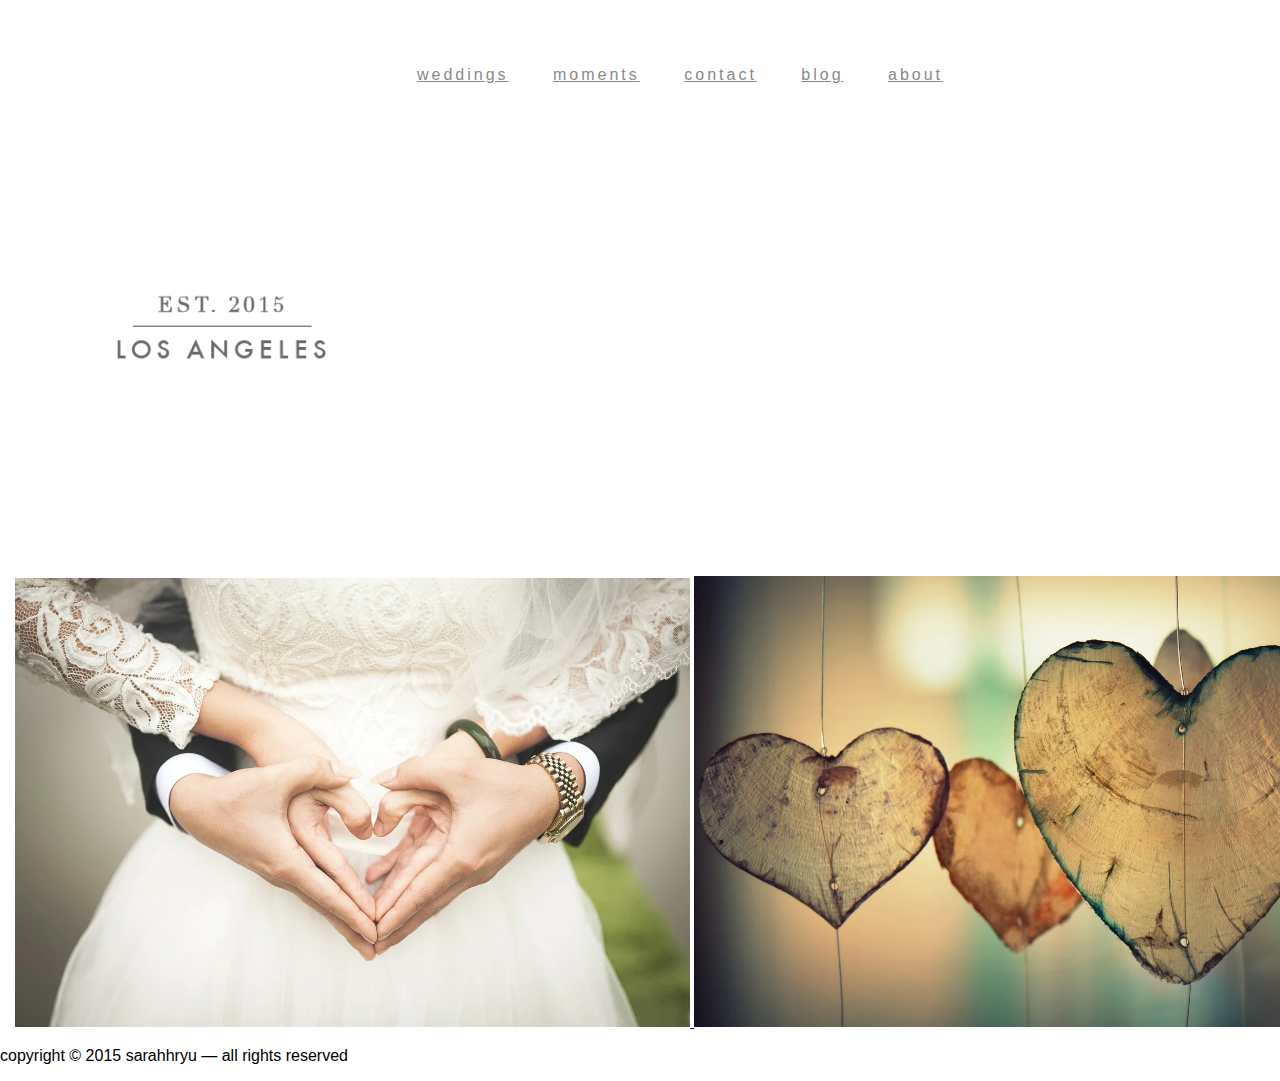
<file: index.html>
<!doctype html>

<html>
<head>

  <meta charset="UTF-8">
  <meta name="viewport" content="width=device-width, initial-scale=1">
  
  <!-- TITLE OF THE TAB -->
  <title>Home</title>


  <!-- LINKING TO JS SCRIPT -->
<!-- 	<script src="animate.js"></script>
-->	<!-- LINKING TO CSS SOURCE CODE -->
<link href="style.css" rel="stylesheet"  type="text/css">  
<!-- LINKING TO BOOTSTRAP -->



</head>

<body>

  <!-- WEBPAGE HEADER -->
  <div class="header">
   <!-- BOOTSTRAP CONTAINER?!?! -->
   <div class="container">
    <!-- NAVIGATION MENU -->
    <ul class="menu">
      <li><a href="#" id="dropdown-toggle" >weddings <b class="caret"></b> </a>  </li>

    <li><a href="#">moments </a></li>
    <li><a href="#">contact</a></li>
    <li><a href="#">blog</a></li>
    <li><a href="#">about</a></li>
  </ul>

       <ul class="menu" id="dropdown-menu" >
        <li><a href="#">Wedding #1</a></li>
        <li><a href="#">Wedding #2</a></li>
        <li><a href="#">Wedding #3</a></li>
      </ul> 

</div>

</div>
   <div class="content">

<!-- LOGO -->
<div class="logo-icon">
  <img src="logo.png" alt="" width="36%">
</div>


<div class="slide">

	<a href="#"><img src="img/wed1.webp"> </a>

  <a href="#"><img src="img/wed2.webp"> </a>

  <a href="#"><img src="img/wed3.webp"> </a>

  <a href="#"><img src="img/wed4.webp"> </a>

</div>

<div class="footer">
  <p>copyright © 2015 sarahhryu — all rights reserved	</p>
</div>
</div>
<script>

  function showMeWhatIsBeingClickedOn(){

    document.addEventListener('click', function(e) {
      e = e || window.event;
      var target = e.target || e.srcElement,
      text = target.textContent || target.innerText;  
      console.log(e.srcElement);
    }, false);}

  document.getElementById("dropdown-menu").style.visibility="hidden";


      document.getElementById("dropdown-toggle").onclick = function () {
        console.log("hey");
    if( document.getElementById("dropdown-menu").style.visibility=="hidden"){
        console.log("hey");
        console.log(document.getElementById("dropdown-menu").style.visibility);
        document.getElementById("dropdown-menu").style.visibility="visible";
//  for(let i=0; i<document.getElementById("dropdown-menu").children.length; i++)
//    document.getElementById("dropdown-menu").children[i].style.display="block";
// };
}


else
{
          console.log("heyy");

  document.getElementById("dropdown-menu").style.visibility="hidden";

   // for(let i=0; i<document.getElementById("dropdown-menu").children.length; i++)
   // document.getElementById("dropdown-menu").children[i].style.display="none";
 }
}

</script>

 

</body>
</html>
</file>
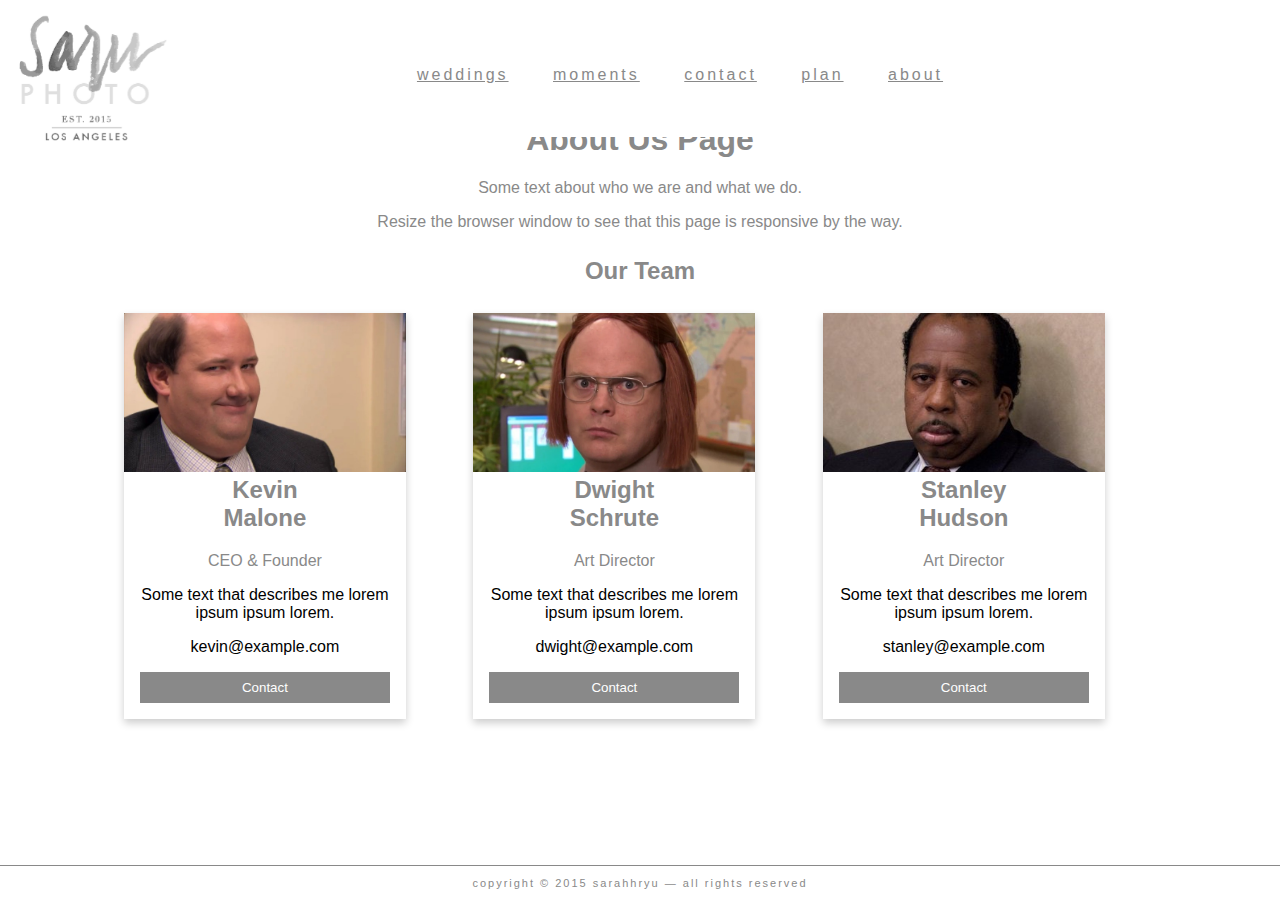
<file: about.html>
<!doctype html>

<html>
<head>

  <meta charset="UTF-8">
  <meta name="viewport" content="width=device-width, initial-scale=1">
  
  <!-- TITLE OF THE TAB -->
  <title>Home</title>


  <!-- LINKING TO JS SCRIPT -->
<!-- 	<script src="animate.js"></script>
-->	<!-- LINKING TO CSS SOURCE CODE -->
<link href="style.css" rel="stylesheet"  type="text/css">  
<!-- LINKING TO BOOTSTRAP -->
<link href="https://s3.amazonaws.com/codecademy-content/courses/ltp2/css/bootstrap.min.css" rel="stylesheet"> 

<link rel="shortcut icon" type="image/x-icon" href="img/flower.ico" />

</head>

<body>

  <!-- WEBPAGE HEADER -->
  <div class="header">
   <!-- BOOTSTRAP CONTAINER?!?! -->
   <div class="container">
    <!-- LOGO -->
    <div id="logo-icon">
      <a href="index.html"><img src="logo.png" alt=""></a>
    </div>
    <!-- NAVIGATION MENU -->
    <ul class="menu">

      <li><a href="#" id="dropdown-toggle" >weddings <b class="caret"></b> </a> 
        <ul id="dropdown-menu">
          <li><a href="#">wedding 1</a></li>
          <li><a href="#">wedding 2</a></li>
          <li><a href="#">wedding 3</a></li>
        </ul> 
      </li>

      <li><a href="#">moments </a></li>
      <li><a href="contact.html">contact</a></li>
<li><a href="https://www.theknot.com" target="_blank">plan</a></li>
      <li><a href="about.html">about</a></li>
    </ul>



  </div>

</div>
<div class="about">
<div class="about-section">
  <h1>About Us Page</h1>
  <p>Some text about who we are and what we do.</p>
  <p>Resize the browser window to see that this page is responsive by the way.</p>
</div>

<h2 style="text-align:center">Our Team</h2>
<div class="row">

  <div class="column">
    <div class="card">
      <img src="img/kevin2.jpeg" alt="Kevin" style="width:100%">
      <div class="container">
        <h2>Kevin<br>Malone</h2>
        <p class="title">CEO & Founder</p>
        <p>Some text that describes me lorem ipsum ipsum lorem.</p>
        <p>kevin@example.com</p>
        <p><button class="button" onclick="location.href='contact.html'">Contact</button></p>
      </div>
    </div>
  </div>


  <div class="column">
    <div class="card">
      <img src="img/dwight2.jpeg" alt="Dwight" style="width:100%">
      <div class="container">
        <h2>Dwight<br>Schrute</h2>
        <p class="title">Art Director</p>
        <p>Some text that describes me lorem ipsum ipsum lorem.</p>
        <p>dwight@example.com</p>
        <p><button class="button" onclick="location.href='contact.html'">Contact</button></p>
      </div>
    </div>
  </div>  

  <div class="column">
    <div class="card">
      <img src="img/stanley.jpeg" alt="Stanley" style="width:100%">
      <div class="container">
        <h2>Stanley<br>Hudson</h2>
        <p class="title">Art Director</p>
        <p>Some text that describes me lorem ipsum ipsum lorem.</p>
        <p>stanley@example.com</p>
        <p><button class="button" onclick="location.href='contact.html'">Contact</button></p>
      </div>
    </div>
  </div>

</div>
</div>
<br>
<footer>
  <p>copyright © 2015 sarahhryu — all rights reserved </p>
</footer>
<script>

  function showMeWhatIsBeingClickedOn(){

    document.addEventListener('click', function(e) {
      e = e || window.event;
      var target = e.target || e.srcElement,
      text = target.textContent || target.innerText;  
      console.log(e.srcElement);
    }, false);}

    document.getElementById("dropdown-menu").style.display="none";


    document.getElementById("dropdown-toggle").onclick = function () {
      console.log("hey");
      if( document.getElementById("dropdown-menu").style.display=="none"){
        console.log("hey");
        console.log(document.getElementById("dropdown-menu").style.display);
        document.getElementById("dropdown-menu").style.display="block";
}


else

  document.getElementById("dropdown-menu").style.display="none";

 
}

</script>



</body>
</html>
</file>
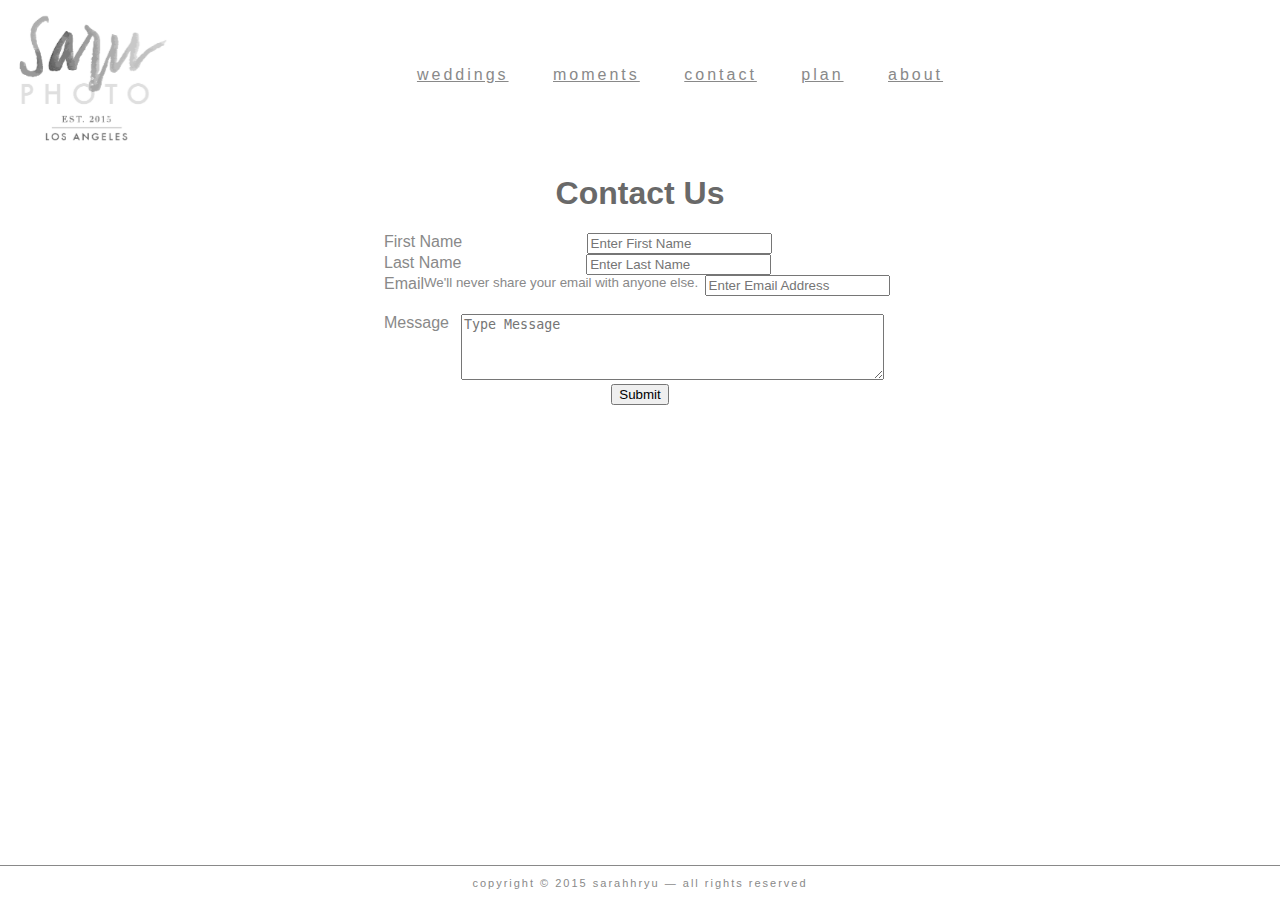
<file: contact.html>
<!doctype html>

<html>
<head>

  <meta charset="UTF-8">
  <meta name="viewport" content="width=device-width, initial-scale=1">
  
  <!-- TITLE OF THE TAB -->
  <title>Home</title>


  <!-- LINKING TO JS SCRIPT -->
<!-- 	<script src="animate.js"></script>
-->	<!-- LINKING TO CSS SOURCE CODE -->
<link href="style.css" rel="stylesheet"  type="text/css">  
<!-- LINKING TO BOOTSTRAP -->
<link href="https://s3.amazonaws.com/codecademy-content/courses/ltp2/css/bootstrap.min.css" rel="stylesheet"> 

<link rel="shortcut icon" type="image/x-icon" href="img/flower.ico" />

</head>

<body>

  <!-- WEBPAGE HEADER -->
  <div class="header">
   <!-- BOOTSTRAP CONTAINER?!?! -->
   <div class="container">
    <!-- LOGO -->
    <div id="logo-icon">
      <a href="index.html"><img src="logo.png" alt=""></a>
    </div>
    <!-- NAVIGATION MENU -->
    <ul class="menu">

      <li><a href="#" id="dropdown-toggle" >weddings <b class="caret"></b> </a> 
        <ul id="dropdown-menu">
          <li><a href="#">wedding 1</a></li>
          <li><a href="#">wedding 2</a></li>
          <li><a href="#">wedding 3</a></li>
        </ul> 
      </li>

      <li><a href="#">moments </a></li>
      <li><a href="contact.html">contact</a></li>
<li><a href="https://www.theknot.com" target="_blank">plan</a></li>
      <li><a href="about.html">about</a></li>
    </ul>



  </div>

</div>

<div class="contact">
  <h1>Contact Us</h1>
  <form  action="received.html" method="post" onsubmit="return validateForm();" name="myForm">
      <div class="form-group">
    <label for="inputFname">First Name</label>

    <input type="text" placeholder="Enter First Name" name="fname" id="fname" class="form-control">
  </div>
    <div class="form-group">
    <label for="inputLname">Last Name</label>

    <input type="text" placeholder="Enter Last Name" name="lname" id="lname" class="form-control">
  </div>
    <div class="form-group">
    <label for="inputEmail">Email</label>

    <input type="email" placeholder="Enter Email Address" name="email" aria-describedby="emailHelp" id="inputEmail" class="form-control">

    <small id="emailHelp" class="form-text text-muted">We'll never share your email with anyone else.</small>
  </div>

<br>
  <div class="form-group">
    <label for="inputMessage">Message</label>

    <textarea placeholder="Type Message" name="Message" rows="4" cols="50" id="message" class="form-control"></textarea>
  </div>
    <button type="submit" id="btn" class="btn">Submit</button>

  </form>
</div>





<footer>
  <p>copyright © 2015 sarahhryu — all rights reserved </p>
</footer>
<script>

  function showMeWhatIsBeingClickedOn(){

    document.addEventListener('click', function(e) {
      e = e || window.event;
      var target = e.target || e.srcElement,
      text = target.textContent || target.innerText;  
      console.log(e.srcElement);
    }, false);}

    document.getElementById("dropdown-menu").style.display="none";


    document.getElementById("dropdown-toggle").onclick = function () {
      console.log("hey");
      if( document.getElementById("dropdown-menu").style.display=="none"){
        console.log("hey");
        console.log(document.getElementById("dropdown-menu").style.display);
        document.getElementById("dropdown-menu").style.display="block";
//  for(let i=0; i<document.getElementById("dropdown-menu").children.length; i++)
//    document.getElementById("dropdown-menu").children[i].style.display="block";
// };
}


else
{
  console.log("heyy");

  document.getElementById("dropdown-menu").style.display="none";

   // for(let i=0; i<document.getElementById("dropdown-menu").children.length; i++)
   // document.getElementById("dropdown-menu").children[i].style.display="none";
 }



}
 function validateForm() {
  let x = document.forms["myForm"]["fname"].value;
  let y = document.forms["myForm"]["lname"].value;
  let z = document.forms["myForm"]["email"].value;
  let l = document.forms["myForm"]["message"].value;

  if (x == "" || y == "" || z == "" || l == "" ) {
    alert("Please fill in all fields");
    return false;
  }

if(!(z.includes(".com") || z.includes(".net") || z.includes(".org") || z.includes(".co") || z.includes(".us"))){
      alert("Invalid Email");

  return false;
}
}


</script>



</body>
</html>
</file>
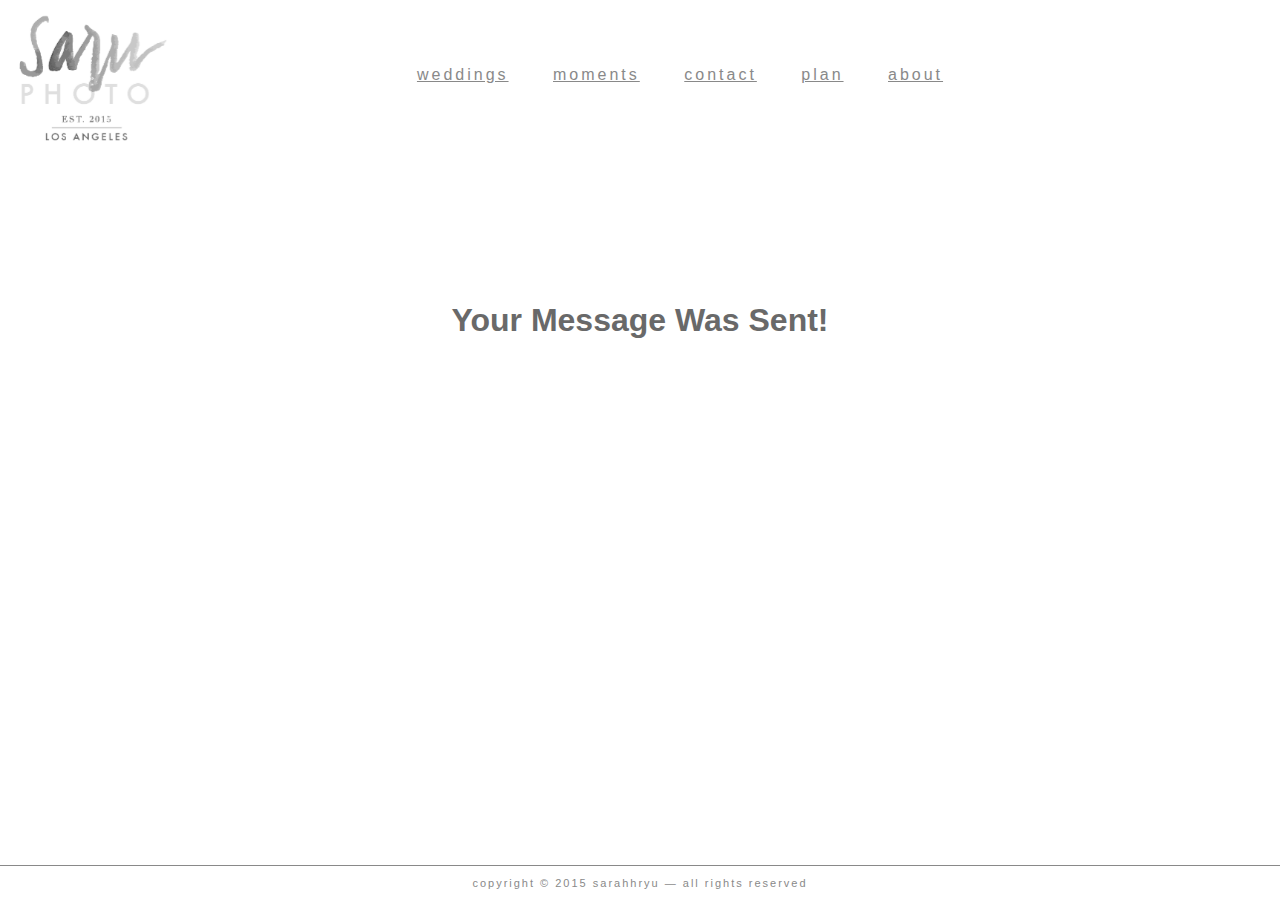
<file: received.html>
<!doctype html>

<html>
<head>

  <meta charset="UTF-8">
  <meta name="viewport" content="width=device-width, initial-scale=1">
  
  <!-- TITLE OF THE TAB -->
  <title>Home</title>


  <!-- LINKING TO JS SCRIPT -->
<!-- 	<script src="animate.js"></script>
-->	<!-- LINKING TO CSS SOURCE CODE -->
<link href="style.css" rel="stylesheet"  type="text/css">  
<!-- LINKING TO BOOTSTRAP -->
<link href="https://s3.amazonaws.com/codecademy-content/courses/ltp2/css/bootstrap.min.css" rel="stylesheet"> 

<link rel="shortcut icon" type="image/x-icon" href="img/flower.ico" />

</head>

<body>

  <!-- WEBPAGE HEADER -->
  <div class="header">
   <!-- BOOTSTRAP CONTAINER?!?! -->
   <div class="container">
    <!-- LOGO -->
    <div id="logo-icon">
      <a href="index.html"><img src="logo.png" alt=""></a>
    </div>
    <!-- NAVIGATION MENU -->
    <ul class="menu">

      <li><a href="#" id="dropdown-toggle" >weddings <b class="caret"></b> </a> 
        <ul id="dropdown-menu">
          <li><a href="#">wedding 1</a></li>
          <li><a href="#">wedding 2</a></li>
          <li><a href="#">wedding 3</a></li>
        </ul> 
      </li>

      <li><a href="#">moments </a></li>
      <li><a href="contact.html">contact</a></li>
      <li><a href="https://www.theknot.com" target="_blank">plan</a></li>
      <li><a href="about.html">about</a></li>
    </ul>



  </div>

</div>
<div class="contact">

<div id="contact" style="margin-top: 29%;">
  <h1>Your Message Was Sent!</h1>

</div>


</div>


<footer>
  <p>copyright © 2015 sarahhryu — all rights reserved </p>
</footer>
<script>

  function showMeWhatIsBeingClickedOn(){

    document.addEventListener('click', function(e) {
      e = e || window.event;
      var target = e.target || e.srcElement,
      text = target.textContent || target.innerText;  
      console.log(e.srcElement);
    }, false);}

    document.getElementById("dropdown-menu").style.display="none";


    document.getElementById("dropdown-toggle").onclick = function () {
      console.log("hey");
      if( document.getElementById("dropdown-menu").style.display=="none"){
        console.log("hey");
        console.log(document.getElementById("dropdown-menu").style.display);
        document.getElementById("dropdown-menu").style.display="block";
      }


      else

        document.getElementById("dropdown-menu").style.display="none";


    }

  </script>



</body>
</html>
</file>
<file: style.css>
@media (min-width: 768px){
.container {
    width: 100%!important;
}
}

@media only screen 
and  (max-width : 1200px) {
  /* Styles */
  .slide img{
    width: 100%;
    display: block;
    margin-bottom: 1%;
  }
  .slide{
    overflow-x: hidden;
    overflow-y: scroll;
    margin-top: 80px;
  }

   .contact{
    padding-top: 23.5%;
    width: 50%;
   }
  .menu li,   #dropdown-menu li{
    width: 100%;
    padding-left: 40px;
    text-align: center;

  }
  .menu{
    background-color: white;
    border-bottom: 1px solid #898989;
    padding-left: 40px;

  }
  #logo-icon img{
    border-right: 1px solid  #898989;
  }

  #logo-icon{
   width: 140px;
 }

.about-section{
    margin-top: 23%;

}
/*
.row{
margin: 0 6.05% 5% 6.05%!important;
}*/

}
/*
@media only screen 
and  (min-width : 890px) and (max-width: 1200px){
.about-section{
    margin-top: 15%;

}
}*/


/* Desktops and laptops ----------- */
@media only screen 
and (min-width : 1200px) {
 .slide img{
  width: 54%;
}
.menu li{
  text-align: center;
  padding-left: 40px;

}

.menu{
  padding-left: 40px;

}
.menu{
  background-color: white;
}
.slide{
  position: absolute;
  margin-top: 12%;
}
#logo-icon {

  width: 180px;
  right: 2%;
}

.contact
{
      width: 40%;

  padding-top: 12%;
}
.about-section{
    margin-top: 7%;
    margin-bottom: 0%;
}


.container{
width: 100%!important;
text-align: center;
}




}




/* General */

html, body {
  margin: 0;
  height: auto;
    box-sizing: border-box;
     overflow-x: hidden;

}

.container {
  top:0px;
  left:0px;
  position: relative;
  background-color: white;
  ;

}
/*#dropdown-menu {
  font-size: 15px;
  margin-top: 5px; 
  min-width: 50px  
  font-family: Arial, Helvetica, sans-serif; 
   color: #898989;
   letter-spacing: 3px;
    box-sizing: 35px;  
    }*/

    #dropdown-menu li{
      font-size: 12px;

    }


    footer{
      position: fixed;
      text-align: center;
      bottom: 0px;
      font-family: Arial, Helvetica, sans-serif; 
      letter-spacing: 2px;
      font-size: 11px;
      color: #898989;
      z-index:99999;
      background-color: white;
      width: 100%;
      border-top: 1px solid #898989;
    }

    .slide{
     position: relative;

     padding: 15px;
     padding-bottom: 0px;
     width: auto;
     height: auto;
     overflow-x: scroll;
     overflow-y: hidden;

     white-space: nowrap;
     z-index:1000;
     margin-bottom: 1%;
   }


   /* Header */

   .header {
    font-family:  Arial, Helvetica, sans-serif;
    font-weight: 300;
    font-size: 100%;
    z-index: 1003;
    width: 100%;
    top: 0px;
    position: fixed;
    background-color: white;
  }

  /* Menu */ 

  #logo-icon  {
    position: fixed;
    left: 0px;
    top: 0px;
    padding-bottom: 1%;

  }


  #logo-icon img{
    width: 100%;
  }

  .menu{

    width: 100%;
    float: left;
    list-style: none;
    padding-bottom: 3%;
    padding-top: 4%;
    text-align: center;
  }


  .menu li {
    letter-spacing: 3px;
    top: 0px;
    display: inline-block; 

  }


  .menu a {
    color: #898989;
  }


 .contact{
        font-family: Arial, Helvetica, sans-serif; 
      color: #898989;
}

.contact h1{
  color: dimgray;
}

.contact {
  margin: 0 auto;
}

 form{
text-align: center;
}

small{
  float: left;
}
label{
  float: left;
}
h1{
  text-align: center;
}






body {
  font-family: Arial, Helvetica, sans-serif;
  margin: 0;
}

html {
  box-sizing: border-box;
}

*, *:before, *:after {
  box-sizing: inherit;
}




.card {
  box-shadow: 0 4px 8px 0 rgba(0, 0, 0, 0.2);
  margin: 8px;
}

.about-section {
  padding: 10px;
  text-align: center;
  background-color: white;
  color: #898989;
  margin-left: 0!important;
  margin-right: 0!important;

}

.container {
  padding: 0 16px;
}

.container::after, .row::after {
  content: "";
  clear: both;
  display: table;
}

.title {
  color: #898989;
}

.button {
  border: none;
  outline: 0;
  display: inline-block;
  padding: 8px;
  color: white;
  background-color: #898989;
  text-align: center;
  cursor: pointer;
  width: 100%;
}

.button:hover {
  background-color: #555;
}
.about{
  width: 100%;
text-align: center;
}
h2{
  color: #898989!important;
  margin-top: 0!important;
}


.column {
    overflow-wrap: break-word; 

  float: left;
  margin: 0 2% 0 2%;
  /*trbl*/
  width: 23.3%;
  /**/
}
.row{
    margin: 0 7.05% 2% 7.05%!important;
    width: 100%;

}

@media screen and (max-width: 650px) {
  .column {
    width: 100%;
    display: block;
  }

}
</file>
